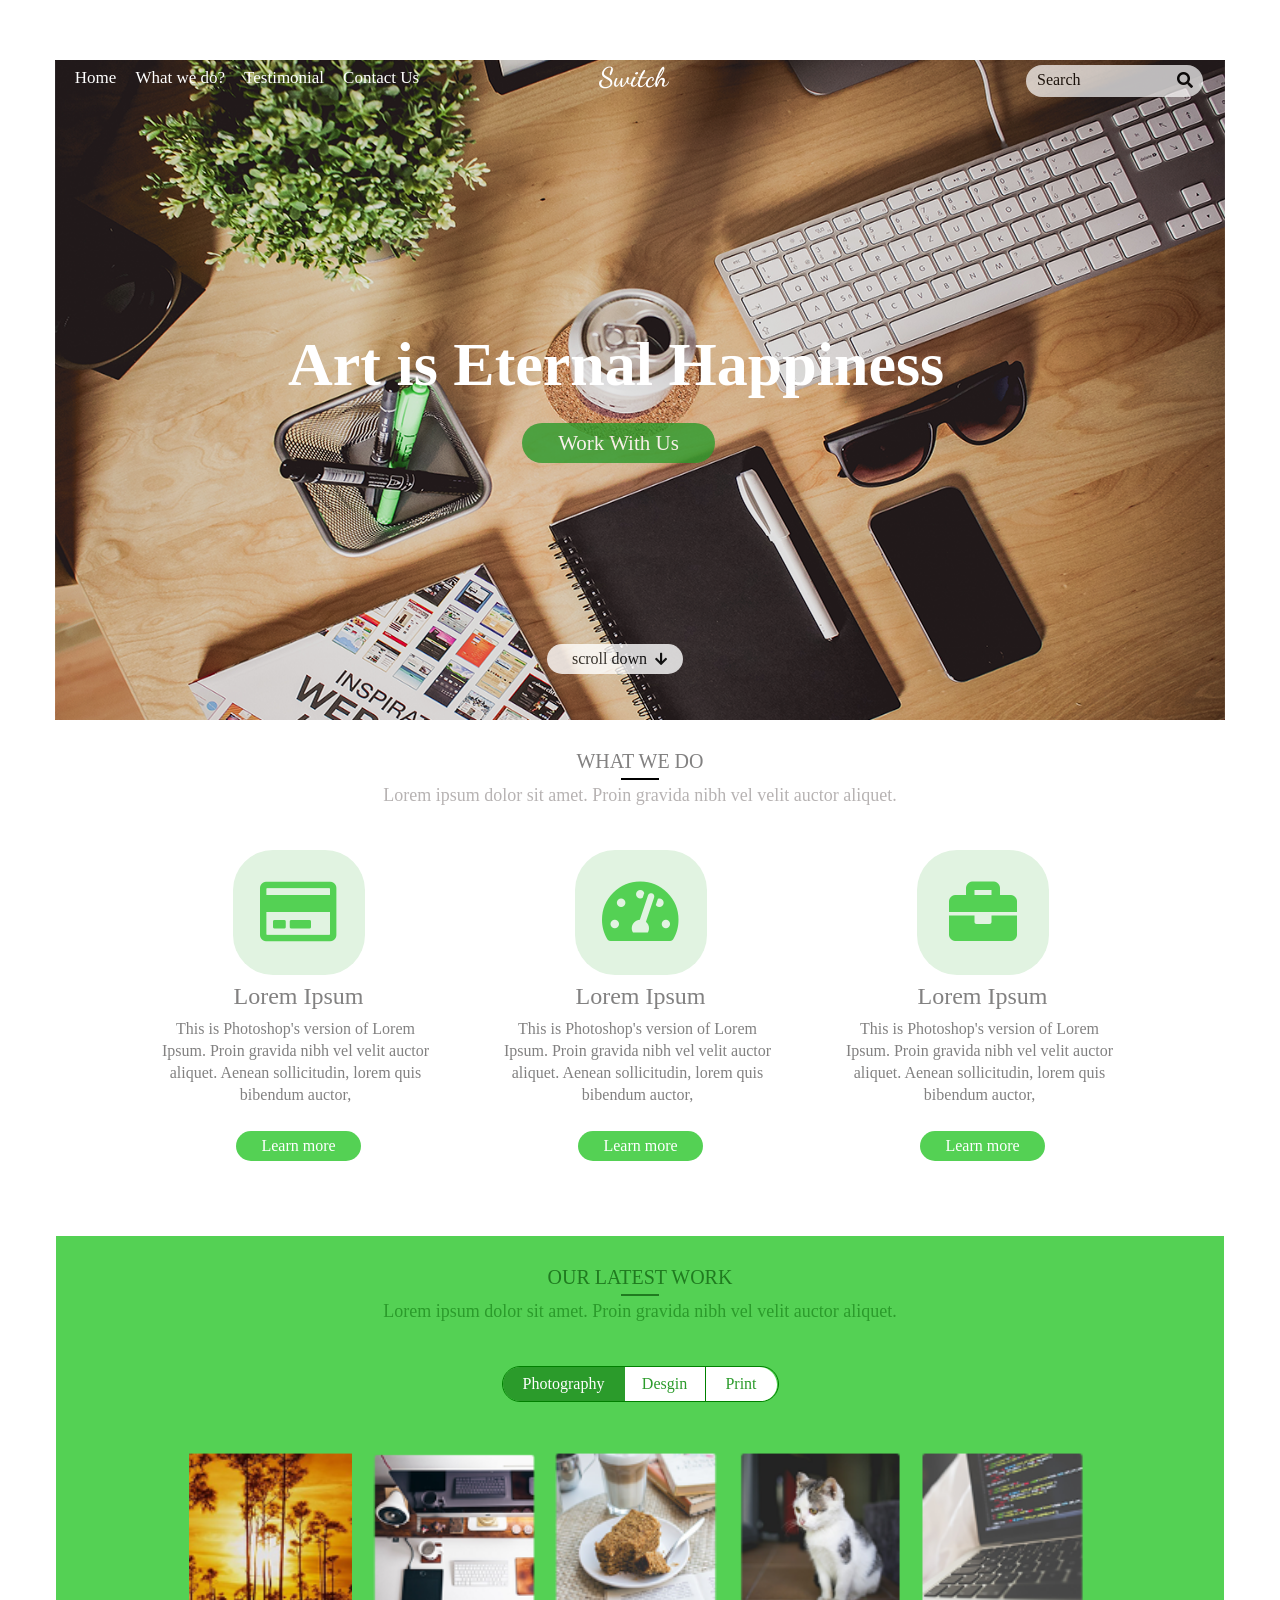
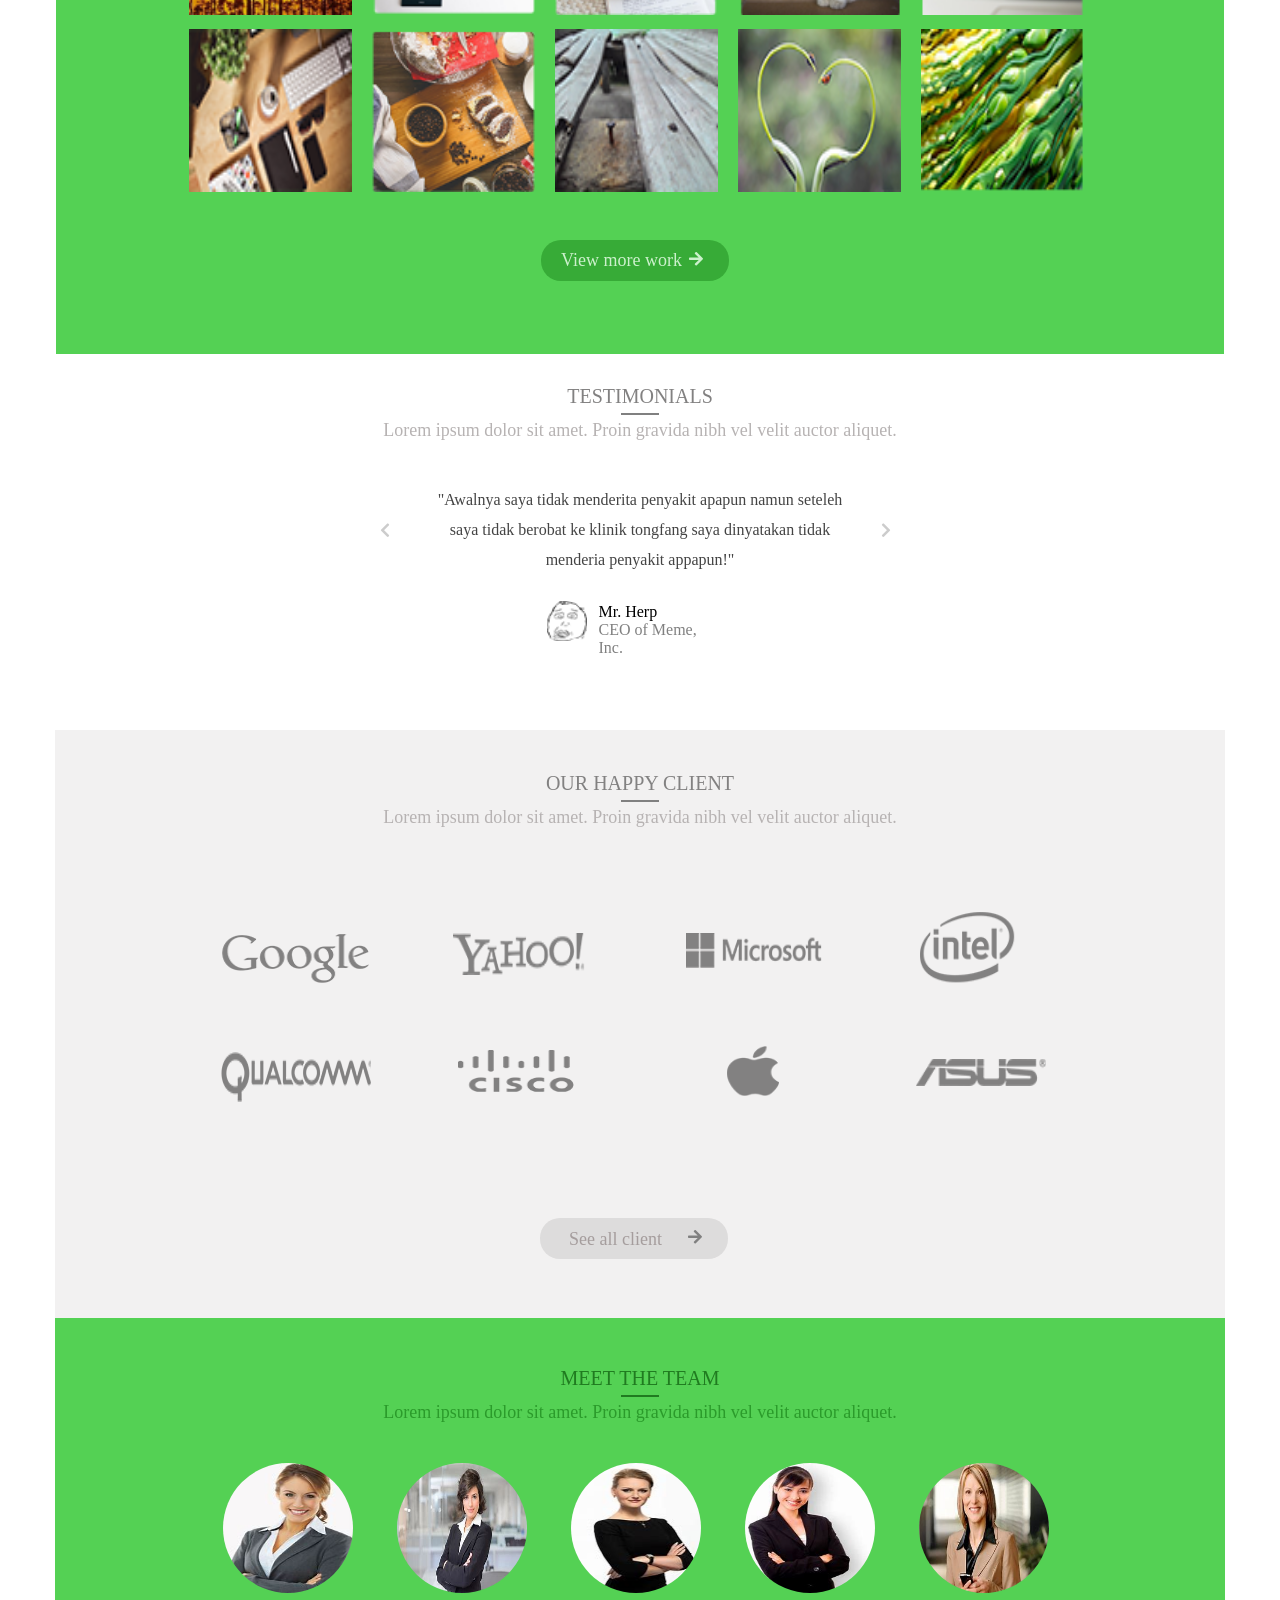
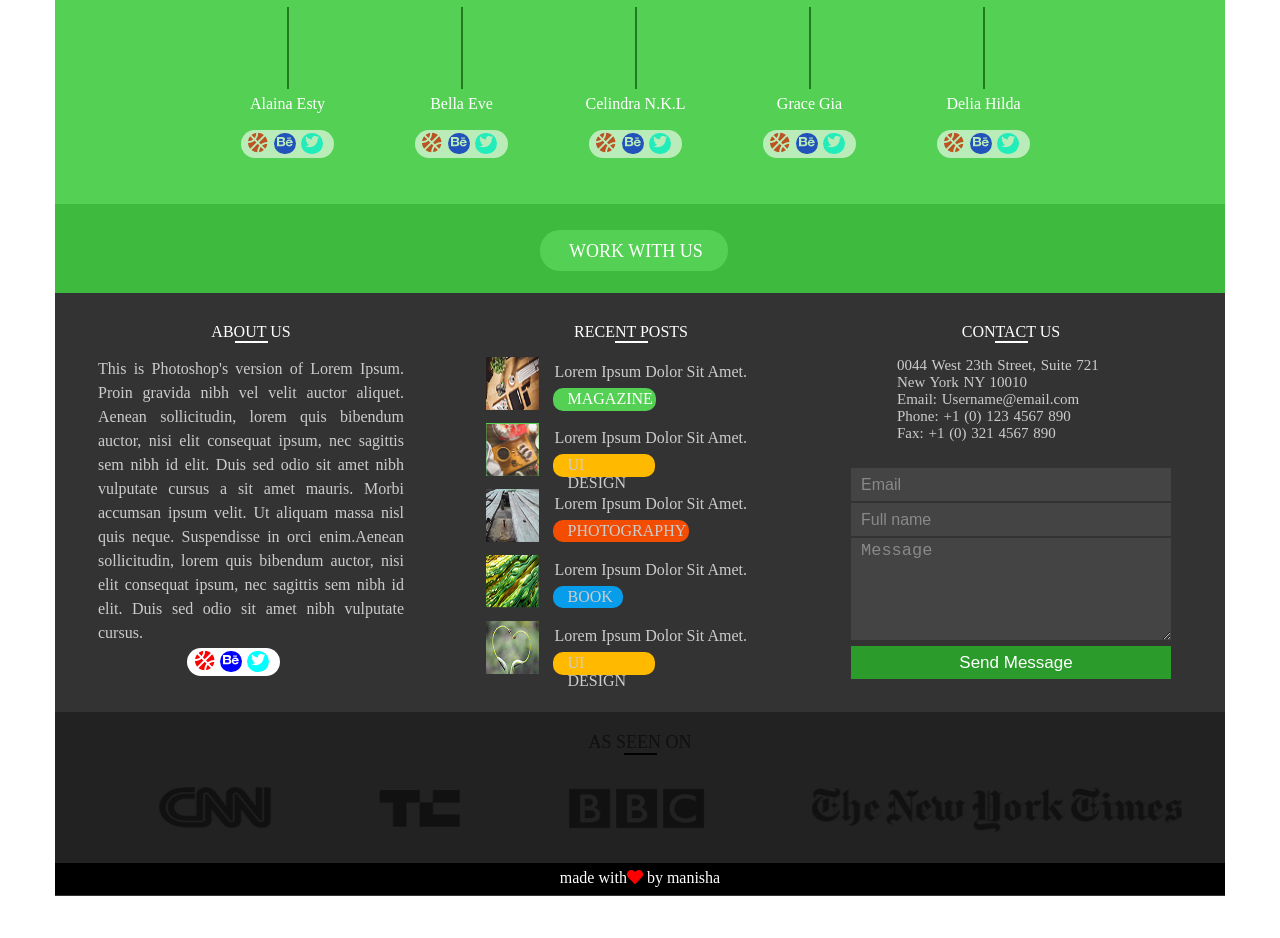
<file: portfolio2/index.html>
<!DOCTYPE html>
<html lang="en">
<head>
	<title>Portfolio</title>
	<link href="https://fonts.googleapis.com/css?family=Dancing+Script|Great+Vibes&display=swap" rel="stylesheet"> 
	<link href="https://cdnjs.cloudflare.com/ajax/libs/font-awesome/5.11.2/css/all.min.css" rel="stylesheet">
	<link href="css/main.css"   type="text/css"  rel="stylesheet">
</head>	
<body>
     <div id="main"><!--start of main div-->

	       <div id="bg"></div>

	       <div id="header">
		              <div id="nav">

						<ul>
			  	 		<li><a href="#">Home</a></li>
			  	 		<li><a href="#">What we do?</a></li>
			   			<li><a href="#">Testimonial</a></li>
			   			<li><a href="#">Contact Us</a></li>

					</ul>


			<div id=switch>Switch</div>		
			<div id=search> 
				<div id=search1>Search </div>
				<div id=slogo class="fas fa-search"></div>
			</div>

			<div id=art>Art is Eternal Happiness</div>
			<div id=workus>Work With Us</div>	
			<div id=scroll>scroll down</div>	
			<div id=downarrow  class="fas fa-arrow-down"> </div>	
		         </div><!--end of nav-->

				
		 </div><!--end of header-->	  


		 <div id=section1>
		 	<div class=title>
		 		<div class=heading>WHAT WE DO</div>
		 		<div class=line></div>
		 		<div class=para>Lorem ipsum dolor sit amet. Proin gravida nibh vel velit auctor aliquet.</div>
		 	</div>


		 	<div id=whatdo>

		 		<div class=whatdo1>
		 			<div id=w1  class="far fa-credit-card"> </div>
		 			<div class=whead>Lorem Ipsum</div>
		 			<div class=wpara>This is Photoshop's version  of Lorem Ipsum. Proin gravida nibh vel velit auctor aliquet. Aenean sollicitudin, lorem quis bibendum auctor,
					</div>	
					<div class=wbtn>Learn more</div>
		 		</div>



		 		<div class=whatdo1>
		 			<div id=w2  class="fas fa-tachometer-alt"></div>
		 			<div class=whead>Lorem Ipsum</div>
		 			<div class=wpara>This is Photoshop's version  of Lorem Ipsum. Proin gravida nibh vel velit auctor aliquet. Aenean sollicitudin, lorem quis bibendum auctor,
				</div>	
				<div class=wbtn>Learn more</div>
		 		</div>



		 		<div class=whatdo1>
		 			<div id=w3 class="fas fa-briefcase" ></div>
		 			<div class=whead>Lorem Ipsum</div>
		 			<div class=wpara>This is Photoshop's version  of Lorem Ipsum. Proin gravida nibh vel velit auctor aliquet. Aenean sollicitudin, lorem quis bibendum auctor,
					</div>	
					<div class=wbtn>Learn more</div>
		 		</div>
				
		 	</div>	
		 </div><!--end of section1-->	





	 <div id=section2>
		 	<div class=title>
		 		<div class=heading id=s2h1>OUR LATEST WORK</div>
		 		<div class=line id=s2line></div>
		 		<div class=para id=s2p>Lorem ipsum dolor sit amet. Proin gravida nibh vel velit auctor aliquet.</div>
		 	</div>

		 	<div id=pdg>
		 		<div id=photography>Photography</div>
		 		<div id=desgin>Desgin</div>
		 		<div id=print>Print</div>
		 	</div>	

		 <div id=photos>
            <div class=s2m1 id=s2img1></div>	
			<div class=s2m1 id=s2img2> </div>	
			<div class=s2m1 id=s2img3></div>	
			<div class=s2m1 id=s2img4></div>	
			<div class=s2m1 id=s2img5></div>	
			<div class=s2m1 id=s2img6> </div>	
			<div class=s2m1 id=s2img7></div>	
			<div class=s2m1 id=s2img8></div>				
			<div class=s2m1 id=s2img9></div>	
			<div class=s2m1 id=s2img10></div>				
		</div><!--end of photos-->		
		<div id=s2view>
			<div id=s2view1>View more work</div>
			<div id=s2arrow class="fas fa-arrow-down"></div>
		</div>	
		

	 </div><!--end of section2-->

	<div id=section3>
		 	<div class=title>
		 		<div class=heading>TESTIMONIALS	</div>
		 		<div class=line id=s3graylines></div>
		 		<div class=para>Lorem ipsum dolor sit amet. Proin gravida nibh vel velit auctor aliquet.</div>
		 	</div>


		 	<div id=s3paragraph>
		 		<div id=s3para>"Awalnya saya tidak menderita penyakit apapun namun seteleh saya tidak berobat ke klinik tongfang saya dinyatakan tidak menderia penyakit appapun!"</div>

			<div id=s3images>
				<div id=s3img><div id=s3m1></div></div>
				<div id=s3para1>
				<div id=mrherp>Mr. Herp</div>
				<div id=ceo>CEO of Meme, Inc.</div>
			    </div>
			</div>

			<div id=ar1 class="fas fa-chevron-left"></div>
			<div id=ar2 class="fas fa-chevron-right"></div>
		</div>
		 		
	</div><!--end of section3-->	


	<div id=section4>
		<div class=title id=s4heading>
		 		<div class=heading >OUR HAPPY CLIENT</div>
		 		<div class=line id=s4graylines></div>
		 		<div class=para id=s2p>Lorem ipsum dolor sit amet. Proin gravida nibh vel velit auctor aliquet.</div>
		 	</div>



		 <div id=s4images>
			<div class=s4img id=s4img1></div>
			<div class=s4img id=s4img2></div>
			<div class=s4img id=s4img3></div>
			<div class=s4img id=s4img4></div>
			<div class=s4img id=s4img5></div>
			<div class=s4img id=s4img6></div>
			<div class=s4img id=s4img7></div>
			<div class=s4img id=s4img8></div>

		 </div>	

		 <div id=s4btn>
		 	<div id=see>See all client</div>
		 	<div id=s4arrow class="fas fa-arrow-down"></div>
		 </div>	
	</div><!--end of section4--> 	

	<div id=section5>
		   <div class=title id=s5title>
		 		<div class=heading id=s5h1>MEET THE TEAM</div>
		 		<div class=line id=s5line></div>
		 		<div class=para id=s5p>Lorem ipsum dolor sit amet. Proin gravida nibh vel velit auctor aliquet.</div>
		 	</div>

			<div id=s5image>
				<div class=s5box >
					<div class=s5img id=s5m1></div>
					<div class=s5line></div>
					<div class=s5name>Alaina Esty</div>

					<div class=s5media>
						<div class="fas fa-basketball-ball"></div>
						<div  class="fab fa-behance"></div>
						<div class="fab fa-twitter"></div>
					</div>	
				</div>	


				<div class=s5box >
					<div class=s5img id=s5m2></div>
					<div class=s5line></div>
					<div class=s5name>Bella Eve</div>

					<div class=s5media>
						<div class="fas fa-basketball-ball"></div>
						<div  class="fab fa-behance"></div>
						<div class="fab fa-twitter"></div>
					</div>	
				</div>	


				<div class=s5box>
					<div class=s5img id=s5m3></div>
					<div class=s5line></div>
					<div class=s5name>Celindra N.K.L</div>

					<div class=s5media>
						<div class="fas fa-basketball-ball"></div>
						<div  class="fab fa-behance"></div>
						<div class="fab fa-twitter"></div>
					</div>	
				</div>	


				<div class=s5box>
					<div class=s5img id=s5m4></div>
					<div class=s5line></div>
					<div class=s5name>Grace Gia</div>

					<div class=s5media>
						<div class="fas fa-basketball-ball"></div>
						<div  class="fab fa-behance"></div>
						<div class="fab fa-twitter"></div>
					</div>	
				</div>	


				<div class=s5box>
					<div class=s5img id=s5m5></div>
					<div class=s5line></div>
					<div class=s5name>Delia Hilda</div>

					<div class=s5media>
						<div class="fas fa-basketball-ball"></div>
						<div  class="fab fa-behance"></div>
						<div class="fab fa-twitter"></div>
					</div>	
				</div>		
				

			</div>

			<div id=s5work>

				<div id=s5btn>
		 		<div id=s5w>WORK WITH US</div>
		 		</div>	
			</div>	

	</div><!--end of section5--> 	


	<div id=section6>
		<div id=s6box>
			<div class=s6box1>
				<div class=s6h1>ABOUT US</div>	
				<div class=s6line></div>
				<div id=s6para>This is Photoshop's version  of Lorem Ipsum. Proin gravida nibh vel velit auctor aliquet. Aenean sollicitudin, lorem quis bibendum auctor, nisi elit consequat ipsum, nec sagittis sem nibh id elit. Duis sed odio sit amet nibh vulputate cursus a sit amet mauris. Morbi accumsan ipsum velit. Ut aliquam massa nisl quis neque. Suspendisse in orci enim.Aenean sollicitudin, lorem quis bibendum auctor, nisi elit consequat ipsum, nec sagittis sem nibh id elit. Duis sed odio sit amet nibh vulputate cursus.</div>
				<div class=s6media id=s6media1>
						<div class="fas fa-basketball-ball"></div>
						<div  class="fab fa-behance"></div>
						<div class="fab fa-twitter"></div>
					</div>	
			</div>	

			<div  class=s6box1>
				<div class=s6h1>RECENT POSTS</div>
				<div class=s6line></div>


				<div class=rp>
					<div class=s6rp id=rp1></div>
					<div class=lorem>Lorem Ipsum Dolor Sit Amet.</div>
					<div id=s6btn1 class=s6btn>MAGAZINE</div>
				</div>

				<div class=rp>
					<div class=s6rp id=rp2></div>
					<div class=lorem>Lorem Ipsum Dolor Sit Amet.</div>
					<div id=s6btn2 class=s6btn>UI DESIGN</div>
				</div>

				<div class=rp>
					<div class=s6rp id=rp3></div>
					<div class=lorem>Lorem Ipsum Dolor Sit Amet.</div>
					<div id=s6btn3  class=s6btn>PHOTOGRAPHY</div>
				</div>

				<div class=rp>
					<div class=s6rp id=rp4></div>
					<div class=lorem>Lorem Ipsum Dolor Sit Amet.</div>
					<div id=s6btn4  class=s6btn>BOOK</div>
				</div>
				<div class=rp>
					<div class=s6rp id=rp5></div>
					<div class=lorem>Lorem Ipsum Dolor Sit Amet.</div>
					<div id=s6btn5  class=s6btn>UI DESIGN</div>
				</div>
			</div>	

			<div  class=s6box1>
				<div class=s6h1>CONTACT US</div>
				<div class=s6line  class=s6btn></div>
				<div id=s6add><p>0044 West 23th Street, Suite 721</p>
				<p>New York NY 10010</p>
				<p>Email: Username@email.com</p>
				<p>Phone: +1 (0) 123 4567 890</p>
				<p>Fax: +1 (0) 321 4567 890</div></p>


				<div id=forms>
				 <form> 
      				<div><input type="text" name="t1" value="Email"></div>
      				<div><input type="text" name="t2" value="Full name"></div>
      				<div><textarea name="textarea">Message</textarea></div>
      				<div><input type="submit" value="Send Message"></div>
      			</form>	
			
			  </div>
			</div>	



		</div><!--end of s6box--> 

		<div id=seenon>
			    <div class=s6h1>AS SEEN ON</div>
				<div class=s6line></div>
				<div id=cnn></div>
				<div id=tc></div>
				<div  id=bbc></div>
				<div id=new></div>
		</div>	


		<div id=footer>
		 <p>made with<span class="fas fa-heart"></span> by manisha<p> 
		
	   </div>	


	</div><!--end of section6--> 	



	  </div><!--end of main-->
</file>
<file: portfolio2/css/main.css>
*
{

	margin:0px ;
	padding:0px;
}

body{
	font-family:Myriad Pro;
}

#main
{
	width:1170px;
	height:4018px;
	//border:1px solid red;
	margin:60px auto;
	

 }


#bg
{ 
	width:1170px;
	height:660px;
	//border:1px solid #0e5ab4;
	background:url("../images/background/bg.png") no-repeat;
	background-size:100% 100%;	
		
	
}


#header 
{
	width:1170px;
	height:652px;
	margin-top: -662px;
	//border:1px solid #0e5ab4;
}

#header #nav
{
	width:375px;
	height:39px;
	//border:1px solid red;
}

#nav ul
{
	list-style:none;
	//border:1px solid red;	
	text-align:center;
	margin-top: 10px;
	
}


#nav ul li
{
	display:inline-block;
	padding: 0px 3px 0px 12px;

}


#nav ul li a
{
	text-decoration:none;
	color:white;
	font-size: 17px;
}

#header #switch
{
 font-family: 'Dancing Script', cursive;
// font-family: 'Great Vibes', cursive;	
font-size: 27px;
transform: translate(544px,-27px);
color:white;
font-weight: 599;
}

#header #search
{

 width:177px;
 height:32px;
 //border:1px solid red;
 background:white;
 opacity: 0.7;
 	border-radius: 35px;
 	transform: translate(971px,-56px);
}

#header #search #search1
{
	float:left;
	margin: 6px 2px 2px 11px;
}


#header #search #slogo
{
	float:right;
	margin: 7px 10px 0px 6px;	

}

#header #art
{
font-size: 62px;
//border: 1px solid red;
width: 800px;
color:white;
transform: translate(233px,176px);
font-weight: 602;
}

#header #workus
{

	font-size: 21px;
	//border: 1px solid red;
	width: 193px;
	height: 40px;
	background:#2b9b2b;
	color:white;
	opacity: 0.8;
	border-radius: 21px;
	text-align: center;
	line-height:41px;
	transform: translate(467px,199px);
}


#header  #scroll
{
	font-size: :16px;
	width: 125px;
	height:30px;
	border-radius: 21px;
	background:white;
	opacity: 0.8;
	text-align: center;
     line-height: 29px;
     padding: 0px 11px 0px 0px;
    transform: translate(492px,380px);
    color:#111111;
}

#header #downarrow
{
	//border:1px solid blue;
	transform: translate(600px,356px);
	font-size: 14px;
	color:#111111;
}	


#section1
{

	height: 485px;
	//border:1px solid blue;
}

#section1 .title,#section2 .title,#section3  .title,#section4  .title,#section5  .title
{
	width: 550px;
	height:70px;
	//border:1px solid blue;
	margin:30px auto;
	text-align:center;
}

#section1 .title .heading,#section2 .title .heading,#section3 .title .heading,#section4 .title .heading,#section5 .title .heading
{
color:#828181;
font-size:20px;

}


#section1 .title .line,#section2 .title .line,#section3 .title .line,#section4 .title .line,#section5 .title .line
{
border: 1px solid black;
width: 36px;
margin: 5px auto;
}

#section1 .title .para,#section2 .title .para,#section3 .title .para,#section4 .title .para,#section5 .title .para
{
	font-size:18px;
	color:#b7b3b3;
	
	
}

#section1 #whatdo
{
	width:1029px;
	height:338px;
	//border:1px solid red;
	margin:0px auto;
	text-align: center;
}

#section1 #whatdo .whatdo1
{
	width:277px;
	height:338px;
	//border:1px solid red;	
	display: inline-block;
	margin: 0px 30px 0px 31px;
}

#section1 #whatdo .whatdo1 #w1,#w2,#w3
{

	width: 132px;
	height: 125px;
	//border: 1px solid red;
	border-radius: 40px;
	background:#e1f3e1;
	text-align: center;
	line-height: 124px;
	font-size: 68px;
	color:#54d154;

}


#section1 #whatdo .whatdo1 .whead
{
	font-size:24px;
	line-height: 43px;
	color:#828181;
}
#section1 #whatdo .whatdo1 .wpara
{
	font-size:16px;
	line-height: 22px;
//border: 1px solid red;
   width: 271px;
   color:#828181;
}


#section1 #whatdo .whatdo1 .wbtn
{

	width:125px;
	height:30px;
	//border: 1px solid red;
	color:white;
	background:#54d154;
	margin: 25px 0px 0px 76px;
border-radius: 22px;
line-height: 30px;
}



#section2
{

	height:718px;
	border:1px solid white;
	background:#54d154;
}

#section2 .title #s2h1,#section5 .title #s5h1
{
	color:#207b20;
}


#section2 .title #s2p,#section5 .title #s5p
{

	color:#2b9b2b;
}

#section2 .title #s2line,#section5 .title #s5line
{
border:1px solid #207b20;
}


#section2 #pdg
{
	
	width:275px;
	height:34px;
	border:1px solid green;
	margin:0px auto;
	text-align:center;
	line-height: 34px;
	border-radius: 20px;
}


#section2 #pdg #photography,#section2 #pdg #desgin,#section2 #pdg #print
{
	float:left;
}

#section2 #pdg #photography
{
background:#2b9b2b;
width:122px;
height:34px;
border-radius: 20px 0px 0px 20px;
background:#2b9b2b;
color:white;
}

#section2 #pdg #desgin
{
border-right:1px solid green;
width:80px;
height:34px;
color:#2b9b2b;
background: white;
}

#section2 #pdg #print
{
width:71px;
height:34px;
color:#2b9b2b;
background: white;
border-radius: 0px 24px 22px 0px;
}


#section2  #photos
{

	width: 920px;
	height:357px;
	//border:1px solid red;
	margin:50px auto;
}

#section2  #photos .s2m1
{
	width:163px;
	height:163px;
	//border:1px solid red;
	display: inline-block;
	margin: 0px 7px 10px 9px;
}

#section2  #photos #s2img1
{
	background:url("../images/illustration/m5.png") no-repeat;
	background-size:100% 100%;
}

#section2  #photos #s2img2
{
	background:url("../images/illustration/m6.png") no-repeat;
	background-size:100% 100%;
}

#section2  #photos #s2img3
{
	background:url("../images/illustration/m7.png") no-repeat;
	background-size:100% 100%;
}

#section2  #photos #s2img4
{
	background:url("../images/illustration/m8.png") no-repeat;
	background-size:100% 100%;
}

#section2  #photos #s2img5
{
	background:url("../images/illustration/m9.png") no-repeat;
	background-size:100% 100%;
}

#section2  #photos #s2img6
{
	background:url("../images/illustration/m4.png") no-repeat;
	background-size:100% 100%;
}

#section2  #photos #s2img7
{
	background:url("../images/illustration/m10.png") no-repeat;
	background-size:100% 100%;
}

#section2  #photos #s2img8
{
	background:url("../images/illustration/m3.png") no-repeat;
	background-size:100% 100%;
}

#section2  #photos #s2img9
{
	background:url("../images/illustration/m2.png") no-repeat;
	background-size:100% 100%;
}

#section2  #photos #s2img10
{
	background:url("../images/illustration/m1.png") no-repeat;
	background-size:100% 100%;
}

#section2 #s2view
{
	width:188px;
	height:41px;
	//border: 1px solid green;
	background:#2b9b2b;
	opacity:0.7;
	transform: translate(485px,-19px);
	border-radius: 20px;
}

#section2 #s2view1
{

font-size: 18px;
transform: translate(20px,10px);
color: white;
}

#section2 #s2arrow
{
transform: translate(148px,-10px) rotateZ(-90deg);
color:white;
}




#section3 #s3paragraph 
{
	width:487px;
		height: 215px;
	//border: 1px solid green;
	margin:0px auto;


}


#section3 .title #s3graylines,#section4 .title #s4graylines
{

	border:1px solid gray;
}

#section3 #s3paragraph #s3para
{
	font-size: 16px;
	//border: 1px solid red;
	width: 412px;
	text-align: center;
	margin: 0px auto;
	color:#444;
	line-height: 30px;
}

#section3 #s3paragraph #s3images 
{
	width:197px;
	height:55px;
//border: 1px solid red;	
margin: 26px auto;

}
#section3 #s3paragraph #s3images #s3img
{
	width:50px;
	height:50px;
	//border: 1px solid gray;
	border-radius:50px;	
	
}

#section3 #s3paragraph #s3images #s3img #s3m1
{
	width:40px;
	height:40px;
	//border: 1px solid gray;	
	background:url("../images/illustration/harp.png") no-repeat;
	background-size:100% 100%;	
	margin: 4px auto;

}

#section3 #s3paragraph #s3images #s3para1
{
//border: 1px solid gray;
   width: 124px;
  height: 65px;
  float: right;
transform: translate(-16px,-48px);
}

#section3 #s3paragraph #s3images #s3para1 #ceo
{
	color:gray;
}



#section3 #s3paragraph  #ar1
{
transform: translate(-17px ,-160px);
color:#ccc;
}

#section3 #s3paragraph  #ar2
{
	transform: translate(470px ,-160px);
	color:#ccc;
}


#section4
{
	height: 589px;
	//border:1px solid red;
	background:#f2f1f1;
}


#section4 #s4heading
{
transform: translateY(42px);

}

#section4 #s4images
{
 width: 941px;
  height:209px;
  //border:1px solid red;
margin: 105px auto;

}


#section4 #s4images .s4img
{
 width: 149px;
  height:50px;
  //border:1px solid red;
  display:inline-block;
  margin: 6px 30px 59px 50px;
}


#section4 #s4images #s4img1
{
background:url("../images/illustration/google.png") no-repeat;
	background-size:100% 100%;	

}

#section4 #s4images #s4img2
{
background:url("../images/illustration/yahoo.png") no-repeat;
background-size: 89% 83%;

}

#section4 #s4images #s4img3
{
background:url("../images/illustration/ms.png") no-repeat;
background-size: 92% 72%;

}

#section4 #s4images #s4img4
{
background: url("../images/illustration/intex.png") no-repeat;
background-size: 75% 102%;
width: 129px;
height: 72px;

}

#section4 #s4images #s4img5
{
background:url("../images/illustration/comm.png") no-repeat;
background-size: 98% 85%;
width: 154px;
 height: 59px;
}



#section4 #s4images #s4img6
{
background:url("../images/illustration/cisco.png") no-repeat;
background-size: 78% 85%;
transform: translateY(-11px);

}

#section4 #s4images #s4img7
{
background:url("../images/illustration/apple.png") no-repeat;
background-size: 35% 100%;
transform: translate(36px,-15px);

}

#section4 #s4images #s4img8
{
background:url("../images/illustration/asus.png") no-repeat;
background-size: 88% 54%;
transform: translate(-8px,-2px);
}

#section4 #s4btn
{

  	width: 188px;
	height: 41px;
	//border: 1px solid green;
	background:#dddcdc;
	transform: translate(485px,-1px);
	border-radius: 20px;

}

#section4 #s4btn #s4arrow
{
transform: translate(148px,-10px) rotateZ(-90deg);
color:gray;
}

#section4 #s4btn #see
{
font-size: 18px;
transform: translate(29px,11px);
color:#a59d9d;
}

#section5
{
    width:1170px;
	height:487px;
	//border: 1px solid green;
	background:#54d154;
	margin-top: -31px;
}

#section5 #s5title
{
transform: translateY(49px)	
}


 #section5 #s5image
 {
     width:877px;
	height:310px;
	//border: 1px solid green;
	margin:0px auto;
	transform: translateY(45px);
 }

 #section5 #s5image .s5box
 {
    width:142px;
	height:308px;
	//border: 1px solid green;
	display:inline-block;
	margin: 0px 13px 0px 15px;
 }


 #section5 #s5image .s5box .s5img
 {
 	width:130px;
	height:130px;
border-radius: 130px;
	//border: 1px solid green;
	margin:0px auto;
 }




#section5 #s5image .s5box #s5m1
{
background:url("../images/background/m1.jpg") no-repeat;
	background-size:100% 100%;	

}


#section5 #s5image .s5box #s5m2
{
background:url("../images/background/m2.jpg") no-repeat;
	background-size:100% 100%;	

}


#section5 #s5image .s5box #s5m3
{
background:url("../images/background/m3.jpg") no-repeat;
	background-size:100% 100%;	

}


#section5 #s5image .s5box #s5m4
{
background:url("../images/background/m4.jpg") no-repeat;
	background-size:100% 100%;	

}


#section5 #s5image .s5box #s5m5
{
background:url("../images/background/m5.jpg") no-repeat;
	background-size:100% 100%;	

}

 
#section5 #s5image .s5box .s5line
{
	border:1px solid black;
	height:80px;
	width: 0px;
transform: translate(70px ,14px);
border: 1px solid
#207b20;
} 

#section5 #s5image .s5box .s5name
{

	text-align: center;
	color:white;
	margin-top: 20px;
}


#section5 #s5image .s5box .s5media,#section6 #s6box .s6box1 .s6media
{

	width:93px;
	height:28px;
	//border:1px solid red;
	background: white;
	opacity: 0.6;
	border-radius:20px;
	transform: translate(24px,17px); 
}

#section5 #s5image .s5box .s5media div,#section6 #s6box .s6box1 .s6media div
{
	//border: 1px solid red;
float: left;
margin: 3px -1px 0px 6px;
border-radius: 18px;
width: 22px;
height: 21px;
text-align: center;
line-height: 19px;
font-size: 14px;
}

#section5 #s5image .s5box .s5media  .fa-twitter,#section6 #s6box .s6box1 .s6media .fa-twitter
{
	background:aqua;
	color:white;
}

#section5 #s5image .s5box .s5media .fa-behance,#section6 #s6box .s6box1 .s6media .fa-behance
{
background:blue;	
color:white;
}

#section5 #s5image .s5box .s5media .fa-basketball-ball,#section6 #s6box .s6box1 .s6media .fa-basketball-ball
{
	color:red;
	font-size: 20px;
}


#section5 #s5work
{

	height:90px;
	background:#3eba3e;
	margin-top: 76px;
	color:white;
}	


#section5 #s5work #s5btn
{
	width: 188px;
height: 41px;
	//border:1px solid red;
	transform: translate(485px,26px);
	background:#54d154;
	border-radius: 20px;
}

#section5 #s5work #s5btn #s5w
{
	transform: translate(29px,11px);
	font-size: 18px;
	border-radius: 20px;
	
}


#section6
{

	height:  603px;
	//border:1px solid red;
	background:#333333;
	margin-top: 88px;

}

#section6 #s6box
{
height:419px;
//border:1px solid red;
margin-top: 20px;
color:#cccccc;
}


#section6 #s6box .s6box1
{
width:320px;	
height:347px;
//border:1px solid red;
float:left;
margin: 30px 24px 0px 36px;

}

#section6 #s6box .s6box1 .s6h1,#section6 #seenon .s6h1
{
	color:white;
	font-size:16px;
	text-align: center;
}

#section6 #s6box .s6box1 .s6line,#section6 #seenon .s6line
{
border:1px solid white;
width: 31px;
margin: 0px auto;
margin-bottom: 14px;

}

#section6 #s6box .s6box1  #s6para
{
	width: 306px;
	height: 272px;
	//border: 1px solid red;
	margin: 13px auto;
	line-height: 24px;
	text-align: justify;
}


#section6 #s6box .s6box1 #s6media1
{
	transform: translate(96px,6px);
	background-color: white;
	opacity: 1;
}


#section6 #s6box .s6box1 .rp
{
	width: 291px;
	height:62px;
	//border: 1px solid red;	
	margin: 4px auto;
}


#section6 #s6box .s6box1 .rp .s6rp
{
	width:53px;
	height:53px;
	//border: 1px solid red;	
	float: left;
}


#section6 #s6box .s6box1 #rp1
{
	background:url("../images/illustration/m4.png") no-repeat;
	background-size:100% 100%;	
}

#section6 #s6box .s6box1 #rp2
{
	background:url("../images/illustration/m10.png") no-repeat;
	background-size:100% 100%;	
}

#section6 #s6box .s6box1 #rp3
{
	background:url("../images/illustration/m3.png") no-repeat;
	background-size:100% 100%;	
}


#section6 #s6box .s6box1 #rp4
{
	background:url("../images/illustration/m1.png") no-repeat;
	background-size:100% 100%;	
}

#section6 #s6box .s6box1 #rp5
{
	background:url("../images/illustration/m2.png") no-repeat;
	background-size:100% 100%;	
}



#section6 #s6box .s6box1 .lorem
{

	width: 259px;
	height: 26px;
	//border: 1px solid red;
transform: translate(16px,6px);
}

#section6 #s6box   #s6btn1
{
width: 78px;
height: 19px;
//border: 1px solid blue;
background-color: #54d154;
color: white;
}


#section6 #s6box  #s6btn2,#s6btn5
{
width:77px;
height:19px;
//border: 1px solid blue;
background: #ffba00;
}

#section6 #s6box  #s6btn3
{
width: 111px;
height: 18px;
//border: 1px solid blue;
background-color: #f34d04;

}

#section6 #s6box  #s6btn4
{

width: 45px;
height: 18px;
//border: 1px solid blue;

background-color:#089dea;

}

#section6 #s6box .s6btn
{
transform: translate(14px,5px);
text-align: left;
float: left;
padding: 2px 10px 2px 15px;
border-radius: 10px;
}


#section6 #s6box .s6box1 #s6add
{
width: 228px;
height:98px;
//border: 1px solid blue;
margin: 0px auto;
word-spacing:1px;
font-size: 15px;


}

#section6 #s6box .s6box1 #forms
{

	width:320px;
	height:211px;
	//border: 1px solid blue;
	margin: 13px auto;
	
}


#section6  form input[type=text],textarea
{
 width: 310px;
 height: 33px;
//border:1px solid black;
border:none;
color:#898989;
font-size: 16px;
background:#444444;
margin-bottom: 2px;
}

#section6  form textarea
{
	height:99px;
	padding: 3px 0px 0px 10px;
 	font-size: 17px;
}

#section6  form input[value]
{
padding: 0px 0px 0px 10px;
}

#section6  form input[type=submit]
{
width: 320px;
 height: 33px;	
border:none;
background:#2b9b2b;
color:white;
//padding: 17px 23px 17px 26px;
font-size: 17px;
}


#section6 #seenon
{
 height:151px;	
//border:1px solid yellow;
background-color: #222222;	
}

#section6 #seenon .s6h1
{
	transform: translateY(20px);
	color:black;
	font-size: 18px;
	color:#101010;
}

#section6 #seenon .s6line
{
transform: translateY(20px);
border:1px solid black;
}

#section6 #seenon #cnn
{
 width: 113px;
height: 42px;	
 background:url("../images/illustration/s4.png") no-repeat;
 background-size:100% 100%;		
}

#section6 #seenon #tc
{
 width: 87px;
height: 42px;
 background:url("../images/illustration/s3.png") no-repeat;
 background-size:100% 100%;		
}

#section6 #seenon #bbc
{
 width: 136px;
height: 41px;
 background:url("../images/illustration/s2.png") no-repeat;
 background-size:100% 100%;		
}


#section6 #seenon #new
{
 width: 376px;
height: 50px;
 background:url("../images/illustration/s1.png") no-repeat;
 background-size:100% 100%;		
}

#section6  #seenon #cnn,#seenon #tc,#seenon #bbc, #seenon #new
{
	float:left;
	margin: 38px 1px 0px 104px;
}


#section6  #footer
{
	height:32px;
	//border:1px solid blue;
	color:white;
	text-align:center;
	background: black;
}

#section6  #footer p
{
	transform: translateY(6px);
}

#section6  #footer span
{
	color:red;
}
</file>
